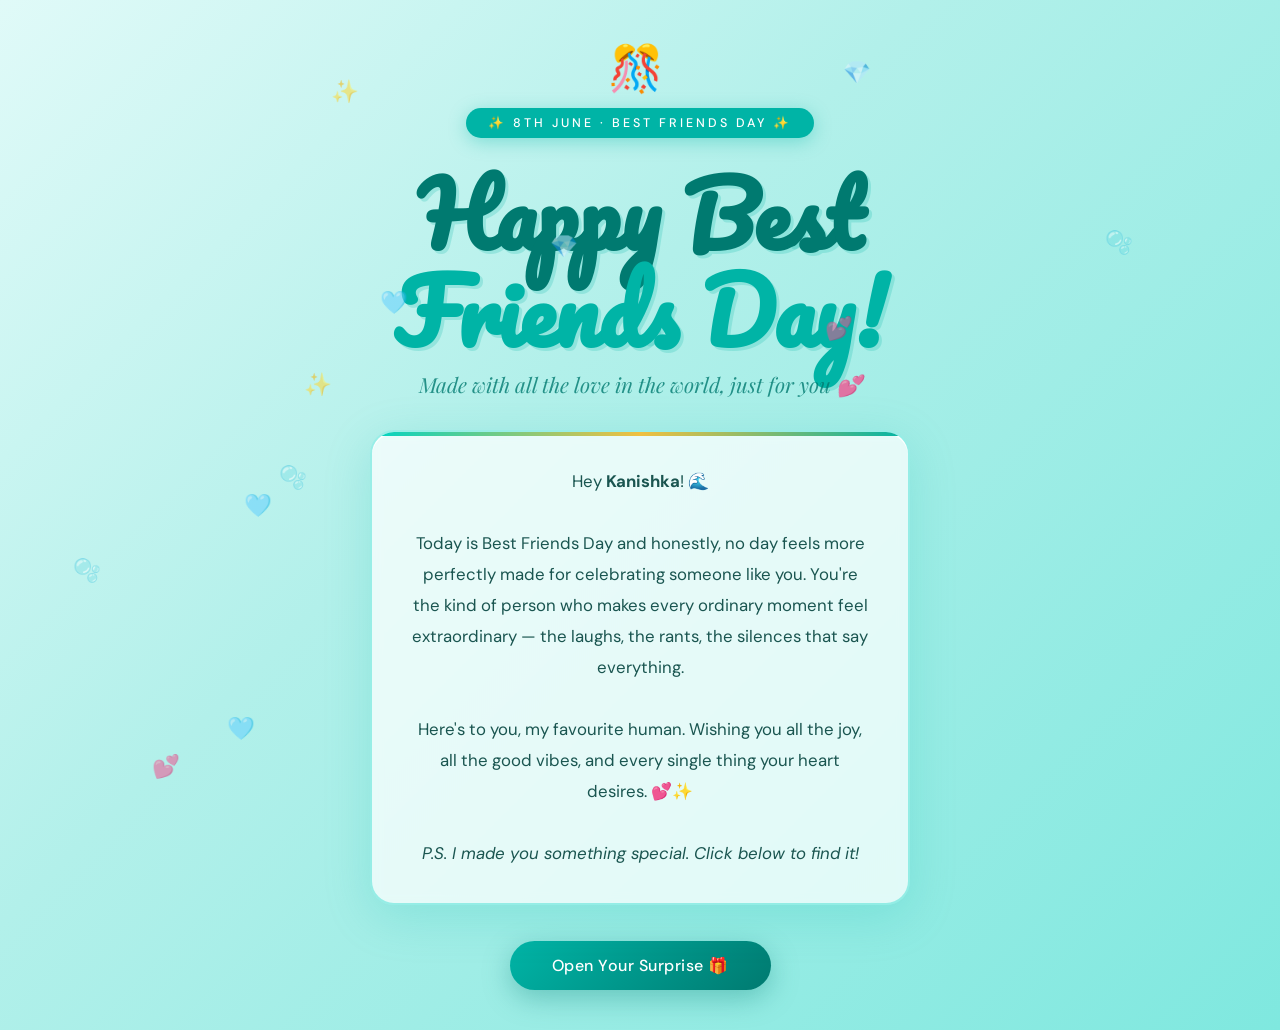
<file: public/old-website.html>
<!DOCTYPE html>
<html lang="en">
<head>
  <meta charset="UTF-8" />
  <meta name="viewport" content="width=device-width, initial-scale=1.0"/>
  <title>For Kanishka 💕</title>
  <link href="https://fonts.googleapis.com/css2?family=Playfair+Display:ital,wght@0,400;0,700;1,400&family=DM+Sans:wght@300;400;500&family=Pacifico&display=swap" rel="stylesheet"/>
  <style>
    :root {
      --teal: #00b4a6;
      --teal-light: #00d4c3;
      --teal-dark: #007a70;
      --teal-pale: #e0faf8;
      --teal-mid: #a8eeea;
      --gold: #f0c040;
      --white: #f8ffff;
      --text: #0d3b38;
    }

    * { margin: 0; padding: 0; box-sizing: border-box; }

    body {
      font-family: 'DM Sans', sans-serif;
      background: var(--teal-pale);
      color: var(--text);
      min-height: 100vh;
      overflow-x: hidden;
    }

    /* ===== BUBBLES BG ===== */
    .bubbles {
      position: fixed; inset: 0; pointer-events: none; z-index: 0; overflow: hidden;
    }
    .bubble {
      position: absolute; border-radius: 50%;
      background: radial-gradient(circle at 35% 35%, rgba(0,212,195,0.35), rgba(0,180,166,0.08));
      border: 1.5px solid rgba(0,212,195,0.25);
      animation: floatBubble linear infinite;
    }
    @keyframes floatBubble {
      0%   { transform: translateY(110vh) scale(0.8); opacity: 0; }
      10%  { opacity: 1; }
      90%  { opacity: 0.6; }
      100% { transform: translateY(-10vh) scale(1.1); opacity: 0; }
    }

    /* ===== PAGES ===== */
    .page { display: none; min-height: 100vh; position: relative; z-index: 1; }
    .page.active { display: flex; flex-direction: column; align-items: center; justify-content: center; }

    /* ===== PAGE 1 – HOME ===== */
    #page1 {
      background: linear-gradient(135deg, #e0faf8 0%, #b2f0ea 40%, #7fe8df 100%);
      text-align: center;
      padding: 40px 20px;
    }

    .confetti-ring {
      font-size: 2.8rem;
      letter-spacing: 8px;
      animation: spinRing 6s linear infinite;
      display: block;
      margin-bottom: 10px;
    }
    @keyframes spinRing { from{transform:rotate(0deg)} to{transform:rotate(360deg)} }

    .badge {
      background: var(--teal);
      color: #fff;
      font-size: 0.78rem;
      font-weight: 500;
      letter-spacing: 3px;
      text-transform: uppercase;
      padding: 7px 22px;
      border-radius: 50px;
      display: inline-block;
      margin-bottom: 28px;
      box-shadow: 0 4px 18px rgba(0,180,166,0.35);
    }

    h1.main-title {
      font-family: 'Pacifico', cursive;
      font-size: clamp(2.8rem, 8vw, 5.5rem);
      color: var(--teal-dark);
      line-height: 1.1;
      text-shadow: 3px 3px 0 rgba(0,180,166,0.2);
      margin-bottom: 10px;
    }
    h1.main-title span {
      color: var(--teal);
      display: block;
    }

    .subtitle {
      font-family: 'Playfair Display', serif;
      font-style: italic;
      font-size: clamp(1rem, 3vw, 1.3rem);
      color: var(--teal-dark);
      opacity: 0.8;
      margin-bottom: 32px;
    }

    .wish-card {
      background: rgba(255,255,255,0.72);
      border: 2px solid rgba(0,212,195,0.35);
      border-radius: 24px;
      padding: 34px 38px;
      max-width: 540px;
      box-shadow: 0 12px 48px rgba(0,180,166,0.18), 0 2px 0 rgba(255,255,255,0.9) inset;
      backdrop-filter: blur(6px);
      margin-bottom: 36px;
      position: relative;
      overflow: hidden;
    }
    .wish-card::before {
      content: '';
      position: absolute; top: 0; left: 0; right: 0; height: 4px;
      background: linear-gradient(90deg, var(--teal-light), var(--gold), var(--teal));
    }
    .wish-card p {
      font-size: 1.05rem;
      line-height: 1.85;
      color: #1a5550;
    }

    .btn-primary {
      background: linear-gradient(135deg, var(--teal), var(--teal-dark));
      color: #fff;
      font-family: 'DM Sans', sans-serif;
      font-size: 1rem;
      font-weight: 500;
      padding: 14px 42px;
      border: none;
      border-radius: 50px;
      cursor: pointer;
      box-shadow: 0 8px 28px rgba(0,122,112,0.35);
      transition: transform 0.2s, box-shadow 0.2s;
      letter-spacing: 0.5px;
    }
    .btn-primary:hover {
      transform: translateY(-3px) scale(1.04);
      box-shadow: 0 14px 36px rgba(0,122,112,0.45);
    }

    .floating-hearts {
      position: absolute; inset: 0; pointer-events: none; overflow: hidden;
    }
    .heart {
      position: absolute;
      font-size: 1.4rem;
      animation: floatHeart ease-in-out infinite;
      opacity: 0.55;
    }
    @keyframes floatHeart {
      0%,100% { transform: translateY(0) rotate(-10deg); }
      50%      { transform: translateY(-18px) rotate(10deg); }
    }

    /* ===== PAGE 2 – QUESTION ===== */
    #page2 {
      background: linear-gradient(160deg, #b2f0ea 0%, #e0faf8 60%, #c8f5f1 100%);
      padding: 40px 20px;
      text-align: center;
    }

    .question-section { max-width: 480px; width: 100%; }

    .q-emoji { font-size: 4rem; margin-bottom: 16px; animation: bounce 1.5s ease infinite; }
    @keyframes bounce { 0%,100%{transform:translateY(0)} 50%{transform:translateY(-12px)} }

    h2.q-title {
      font-family: 'Playfair Display', serif;
      font-size: clamp(1.6rem, 5vw, 2.4rem);
      color: var(--teal-dark);
      margin-bottom: 10px;
    }
    .q-sub {
      color: var(--teal-dark); opacity: 0.65; font-size: 0.95rem; margin-bottom: 40px;
    }

    .answer-btns { display: flex; gap: 18px; justify-content: center; margin-bottom: 40px; flex-wrap: wrap; }

    .btn-yes {
      background: linear-gradient(135deg, #ff7a7a, #ff4a4a);
      color: #fff; font-size: 1.1rem; font-weight: 600;
      padding: 14px 44px; border: none; border-radius: 50px; cursor: pointer;
      box-shadow: 0 6px 22px rgba(255,74,74,0.35);
      transition: all 0.3s;
    }
    .btn-yes:hover { transform: scale(1.06) rotate(-2deg); }

    .btn-no {
      background: linear-gradient(135deg, var(--teal-light), var(--teal));
      color: #fff; font-size: 1.1rem; font-weight: 600;
      padding: 14px 44px; border: none; border-radius: 50px; cursor: pointer;
      box-shadow: 0 6px 22px rgba(0,180,166,0.35);
      transition: all 0.3s;
    }
    .btn-no:hover { transform: scale(1.06) rotate(2deg); }

    /* ===== GIFTS SECTION ===== */
    .gifts-section {
      display: none;
      flex-direction: column;
      align-items: center;
      text-align: center;
      animation: fadeIn 0.7s ease;
    }
    .gifts-section.show { display: flex; }
    @keyframes fadeIn { from{opacity:0;transform:translateY(20px)} to{opacity:1;transform:translateY(0)} }

    h3.gift-title {
      font-family: 'Playfair Display', serif;
      font-size: clamp(1.4rem, 4vw, 2rem);
      color: var(--teal-dark);
      margin-bottom: 8px;
    }
    .gift-sub { color: #2a7a74; font-size: 0.9rem; margin-bottom: 30px; }

    .gifts-grid {
      display: grid;
      grid-template-columns: repeat(2, 1fr);
      gap: 16px;
      max-width: 480px;
      width: 100%;
    }

    .gift-box {
      background: rgba(255,255,255,0.75);
      border: 2px solid rgba(0,212,195,0.3);
      border-radius: 20px;
      padding: 28px 18px;
      cursor: pointer;
      transition: all 0.3s cubic-bezier(.34,1.56,.64,1);
      position: relative;
      overflow: hidden;
      backdrop-filter: blur(4px);
      box-shadow: 0 6px 22px rgba(0,180,166,0.12);
    }
    .gift-box::after {
      content: '';
      position: absolute; inset: 0;
      background: linear-gradient(135deg, rgba(0,212,195,0.12), transparent);
      opacity: 0;
      transition: opacity 0.3s;
    }
    .gift-box:hover { transform: translateY(-6px) scale(1.04); box-shadow: 0 16px 40px rgba(0,180,166,0.25); }
    .gift-box:hover::after { opacity: 1; }

    .gift-icon { font-size: 2.6rem; margin-bottom: 10px; display: block; }
    .gift-label { font-weight: 500; font-size: 0.9rem; color: var(--teal-dark); }
    .gift-num {
      position: absolute; top: 10px; right: 12px;
      font-family: 'Playfair Display', serif; font-style: italic;
      font-size: 0.85rem; color: var(--teal); opacity: 0.65;
    }

    /* ===== MODAL ===== */
    .modal-overlay {
      display: none;
      position: fixed; inset: 0; z-index: 100;
      background: rgba(0,80,75,0.45);
      backdrop-filter: blur(8px);
      align-items: center; justify-content: center; padding: 20px;
    }
    .modal-overlay.open { display: flex; }

    .modal-box {
      background: linear-gradient(145deg, #f0fffe, #e0faf8);
      border: 2px solid rgba(0,212,195,0.4);
      border-radius: 28px;
      padding: 44px 36px;
      max-width: 420px;
      width: 100%;
      text-align: center;
      box-shadow: 0 30px 80px rgba(0,90,82,0.3), 0 0 0 1px rgba(255,255,255,0.5) inset;
      animation: popIn 0.45s cubic-bezier(.34,1.56,.64,1);
      position: relative;
    }
    @keyframes popIn {
      from { transform: scale(0.7) translateY(30px); opacity: 0; }
      to   { transform: scale(1) translateY(0); opacity: 1; }
    }

    .modal-close {
      position: absolute; top: 14px; right: 18px;
      background: none; border: none; font-size: 1.4rem;
      cursor: pointer; color: var(--teal-dark); opacity: 0.5;
      transition: opacity 0.2s, transform 0.2s;
    }
    .modal-close:hover { opacity: 1; transform: rotate(90deg); }

    .modal-emoji { font-size: 4.5rem; margin-bottom: 14px; display: block; }
    .modal-title {
      font-family: 'Playfair Display', serif;
      font-size: 1.7rem; color: var(--teal-dark);
      margin-bottom: 14px;
    }
    .modal-body { font-size: 1rem; line-height: 1.75; color: #1a5550; }

    /* ===== METALLIC CARD ===== */
    .metallic-card {
      background: linear-gradient(135deg, #b8f0ec 0%, #e8e8e8 25%, #c8f0ee 50%, #d4d4d4 75%, #a0e8e4 100%);
      border: 2.5px solid rgba(0,212,195,0.6);
      border-radius: 16px;
      padding: 24px 26px;
      margin-top: 16px;
      position: relative;
      overflow: hidden;
      box-shadow: 0 8px 32px rgba(0,180,166,0.25),
                  0 2px 0 rgba(255,255,255,0.9) inset,
                  0 -2px 0 rgba(0,0,0,0.08) inset;
    }
    .metallic-card::before {
      content: '';
      position: absolute; inset: 0;
      background: linear-gradient(105deg, rgba(255,255,255,0.6) 0%, transparent 40%, rgba(255,255,255,0.15) 100%);
    }
    .metallic-card::after {
      content: '✦ VALID FOR 1 DAY ✦';
      position: absolute; bottom: 10px; right: 14px;
      font-size: 0.62rem; letter-spacing: 2px;
      color: var(--teal-dark); opacity: 0.45; font-weight: 600;
    }
    .card-chip {
      width: 38px; height: 28px;
      background: linear-gradient(135deg, #e8c850, #f0d060, #c8a830);
      border-radius: 6px;
      margin-bottom: 18px;
      box-shadow: 0 2px 6px rgba(0,0,0,0.15);
      position: relative; z-index: 1;
    }
    .card-heading {
      font-family: 'Playfair Display', serif;
      font-size: 1.15rem; font-weight: 700;
      color: var(--teal-dark); margin-bottom: 4px;
      position: relative; z-index: 1;
    }
    .card-sub {
      font-size: 0.8rem; color: #2a7a74; opacity: 0.8;
      position: relative; z-index: 1; letter-spacing: 1px;
    }
    .card-name {
      font-family: 'Pacifico', cursive;
      font-size: 1.4rem; color: var(--teal);
      margin-top: 14px;
      text-shadow: 1px 1px 0 rgba(255,255,255,0.7);
      position: relative; z-index: 1;
    }

    /* ===== LETTER ===== */
    .letter-wrap {
      background: rgba(255,255,255,0.65);
      border: 1px dashed rgba(0,212,195,0.5);
      border-radius: 16px;
      padding: 24px;
      margin-top: 16px;
      font-family: 'Playfair Display', serif;
      font-style: italic;
      font-size: 1.05rem;
      line-height: 1.9;
      color: var(--teal-dark);
      text-align: left;
    }
    .letter-seal {
      font-size: 2rem; display: block; text-align: center; margin-top: 12px;
    }

    /* ===== PAGE NAV ===== */
    .back-btn {
      position: fixed; top: 20px; left: 20px; z-index: 50;
      background: rgba(255,255,255,0.6);
      border: 1.5px solid rgba(0,212,195,0.3);
      border-radius: 50px;
      padding: 8px 18px;
      font-size: 0.85rem; color: var(--teal-dark);
      cursor: pointer;
      backdrop-filter: blur(6px);
      transition: all 0.2s;
      display: none;
    }
    .back-btn:hover { background: rgba(255,255,255,0.9); }

    /* ===== PAGE 3 – MEMORIES ===== */
    #page3 {
      background: linear-gradient(160deg, #e0faf8 0%, #c8f5f0 50%, #b2f0ea 100%);
      padding: 60px 20px 80px;
      align-items: flex-start;
      justify-content: flex-start;
    }

    .memories-page {
      max-width: 620px;
      width: 100%;
      margin: 0 auto;
    }

    .mem-header {
      text-align: center;
      margin-bottom: 50px;
    }
    .mem-tag {
      background: var(--teal);
      color: #fff;
      font-size: 0.78rem;
      font-weight: 500;
      letter-spacing: 2px;
      text-transform: uppercase;
      padding: 6px 18px;
      border-radius: 50px;
      display: inline-block;
      margin-bottom: 18px;
      box-shadow: 0 4px 14px rgba(0,180,166,0.3);
    }
    .mem-title {
      font-family: 'Pacifico', cursive;
      font-size: clamp(2rem, 6vw, 3.2rem);
      color: var(--teal-dark);
      margin-bottom: 10px;
      text-shadow: 2px 2px 0 rgba(0,180,166,0.18);
    }
    .mem-subtitle {
      font-family: 'Playfair Display', serif;
      font-style: italic;
      color: var(--teal-dark);
      opacity: 0.7;
      font-size: 1rem;
    }

    /* Timeline */
    .timeline {
      position: relative;
      padding-left: 24px;
    }
    .timeline::before {
      content: '';
      position: absolute;
      left: 34px;
      top: 0; bottom: 0;
      width: 2px;
      background: linear-gradient(to bottom, var(--teal-light), var(--teal-mid), transparent);
      border-radius: 2px;
    }

    .tl-item {
      display: flex;
      gap: 20px;
      margin-bottom: 34px;
      align-items: flex-start;
      animation: fadeIn 0.6s ease both;
    }
    .tl-item:nth-child(1){animation-delay:0.05s}
    .tl-item:nth-child(2){animation-delay:0.1s}
    .tl-item:nth-child(3){animation-delay:0.15s}
    .tl-item:nth-child(4){animation-delay:0.2s}
    .tl-item:nth-child(5){animation-delay:0.25s}
    .tl-item:nth-child(6){animation-delay:0.3s}
    .tl-item:nth-child(7){animation-delay:0.35s}

    .tl-dot {
      flex-shrink: 0;
      width: 48px; height: 48px;
      background: rgba(255,255,255,0.85);
      border: 2.5px solid rgba(0,212,195,0.45);
      border-radius: 50%;
      display: flex; align-items: center; justify-content: center;
      font-size: 1.4rem;
      box-shadow: 0 4px 16px rgba(0,180,166,0.18);
      position: relative;
      z-index: 1;
    }

    .tl-card {
      background: rgba(255,255,255,0.72);
      border: 1.5px solid rgba(0,212,195,0.28);
      border-radius: 20px;
      padding: 22px 24px;
      flex: 1;
      backdrop-filter: blur(5px);
      box-shadow: 0 6px 24px rgba(0,180,166,0.1);
      position: relative;
      overflow: hidden;
    }
    .tl-card::before {
      content: '';
      position: absolute; top: 0; left: 0; right: 0; height: 3px;
      background: linear-gradient(90deg, var(--teal-light), var(--teal));
      border-radius: 20px 20px 0 0;
    }
    .tl-card--gold::before {
      background: linear-gradient(90deg, var(--gold), #e8a020, var(--gold));
    }
    .tl-card--miss {
      background: rgba(255,255,255,0.8);
      border-color: rgba(0,180,166,0.4);
    }
    .tl-card--miss::before {
      background: linear-gradient(90deg, #a0d8ef, var(--teal-light), #a0d8ef);
    }

    .tl-label {
      font-size: 0.72rem;
      letter-spacing: 2px;
      text-transform: uppercase;
      color: var(--teal);
      font-weight: 600;
      display: block;
      margin-bottom: 6px;
    }
    .tl-heading {
      font-family: 'Playfair Display', serif;
      font-size: 1.15rem;
      color: var(--teal-dark);
      margin-bottom: 10px;
    }
    .tl-text {
      font-size: 0.95rem;
      line-height: 1.8;
      color: #1a5550;
    }

    .mem-footer {
      text-align: center;
      margin-top: 40px;
      padding: 28px 24px;
      background: rgba(255,255,255,0.6);
      border: 1.5px dashed rgba(0,212,195,0.45);
      border-radius: 20px;
      font-family: 'Playfair Display', serif;
      font-style: italic;
      font-size: 1.05rem;
      color: var(--teal-dark);
    }

    /* ===== COUNTDOWN ===== */
    .countdown-wrap {
      margin-top: 24px;
      background: linear-gradient(135deg, rgba(0,180,166,0.1), rgba(0,212,195,0.08));
      border: 1.5px solid rgba(0,212,195,0.35);
      border-radius: 18px;
      padding: 22px 18px 18px;
      text-align: center;
    }
    .cd-label {
      font-size: 0.82rem;
      font-weight: 500;
      color: var(--teal-dark);
      letter-spacing: 0.3px;
      margin-bottom: 16px;
      line-height: 1.5;
    }
    .cd-blocks {
      display: flex;
      justify-content: center;
      align-items: center;
      gap: 4px;
      flex-wrap: wrap;
    }
    .cd-unit {
      display: flex;
      flex-direction: column;
      align-items: center;
      background: rgba(255,255,255,0.8);
      border: 1.5px solid rgba(0,212,195,0.3);
      border-radius: 12px;
      padding: 10px 14px 8px;
      min-width: 58px;
      box-shadow: 0 4px 14px rgba(0,180,166,0.12);
    }
    .cd-num {
      font-family: 'Playfair Display', serif;
      font-size: 1.6rem;
      font-weight: 700;
      color: var(--teal-dark);
      line-height: 1;
    }
    .cd-ulab {
      font-size: 0.65rem;
      letter-spacing: 1.5px;
      text-transform: uppercase;
      color: var(--teal);
      margin-top: 4px;
    }
    .cd-sep {
      font-size: 1.4rem;
      color: var(--teal);
      font-weight: 700;
      margin-bottom: 14px;
    }
    .cd-caption {
      margin-top: 14px;
      font-family: 'Playfair Display', serif;
      font-style: italic;
      font-size: 0.88rem;
      color: var(--teal-dark);
      opacity: 0.75;
    }

    /* ===== YES POOF ===== */
    @keyframes poof {
      0%  { transform: scale(1); opacity: 1; }
      50% { transform: scale(1.3) rotate(8deg); opacity: 0.5; }
      100%{ transform: scale(0); opacity: 0; }
    }
    .btn-yes.poofing { animation: poof 0.5s ease forwards; }

    /* ===== SPARKLE ===== */
    .sparkles-wrap { position: relative; display: inline-block; }

    @keyframes sparkle {
      0%,100%{opacity:0;transform:scale(0)} 50%{opacity:1;transform:scale(1)}
    }
    .sp {
      position: absolute; font-size: 1rem;
      animation: sparkle 1.8s ease-in-out infinite;
    }

    /* ===== PAGE 4 – SORRY ===== */
    #page4 {
      background: linear-gradient(160deg, #fff0f5 0%, #ffe4ef 50%, #ffd6e8 100%);
      padding: 60px 20px 80px;
      align-items: flex-start;
      justify-content: flex-start;
    }

    .sorry-page {
      max-width: 580px;
      width: 100%;
      margin: 0 auto;
    }

    .sorry-header {
      text-align: center;
      margin-bottom: 44px;
    }

    .sorry-tag {
      background: linear-gradient(135deg, #e8607a, #c94468);
      color: #fff;
      font-size: 0.78rem;
      font-weight: 500;
      letter-spacing: 2px;
      text-transform: uppercase;
      padding: 6px 18px;
      border-radius: 50px;
      display: inline-block;
      margin-bottom: 18px;
      box-shadow: 0 4px 14px rgba(200,60,100,0.3);
    }

    .sorry-title {
      font-family: 'Pacifico', cursive;
      font-size: clamp(2rem, 6vw, 3rem);
      color: #8b1a3a;
      margin-bottom: 10px;
      text-shadow: 2px 2px 0 rgba(200,60,100,0.15);
    }

    .sorry-subtitle {
      font-family: 'Playfair Display', serif;
      font-style: italic;
      color: #a0304e;
      opacity: 0.8;
      font-size: 1rem;
    }

    .sorry-intro {
      background: rgba(255,255,255,0.7);
      border: 2px solid rgba(220,80,110,0.25);
      border-radius: 20px;
      padding: 28px 30px;
      margin-bottom: 32px;
      text-align: center;
      font-family: 'Playfair Display', serif;
      font-style: italic;
      font-size: 1.05rem;
      line-height: 1.85;
      color: #7a1a35;
      box-shadow: 0 8px 32px rgba(200,60,100,0.1);
    }

    .sorry-list {
      display: flex;
      flex-direction: column;
      gap: 16px;
    }

    .sorry-item {
      display: flex;
      align-items: flex-start;
      gap: 16px;
      background: rgba(255,255,255,0.72);
      border: 1.5px solid rgba(220,80,110,0.2);
      border-radius: 18px;
      padding: 20px 22px;
      box-shadow: 0 4px 18px rgba(200,60,100,0.09);
      backdrop-filter: blur(4px);
      animation: fadeIn 0.6s ease both;
      transition: transform 0.25s, box-shadow 0.25s;
    }
    .sorry-item:hover {
      transform: translateY(-3px);
      box-shadow: 0 10px 30px rgba(200,60,100,0.18);
    }

    .sorry-item:nth-child(1)  { animation-delay: 0.05s; }
    .sorry-item:nth-child(2)  { animation-delay: 0.10s; }
    .sorry-item:nth-child(3)  { animation-delay: 0.15s; }
    .sorry-item:nth-child(4)  { animation-delay: 0.20s; }
    .sorry-item:nth-child(5)  { animation-delay: 0.25s; }
    .sorry-item:nth-child(6)  { animation-delay: 0.30s; }
    .sorry-item:nth-child(7)  { animation-delay: 0.35s; }
    .sorry-item:nth-child(8)  { animation-delay: 0.40s; }
    .sorry-item:nth-child(9)  { animation-delay: 0.45s; }
    .sorry-item:nth-child(10) { animation-delay: 0.50s; }

    .sorry-num {
      min-width: 36px;
      height: 36px;
      background: linear-gradient(135deg, #e8607a, #c94468);
      color: #fff;
      border-radius: 50%;
      display: flex;
      align-items: center;
      justify-content: center;
      font-family: 'Playfair Display', serif;
      font-size: 0.9rem;
      font-weight: 700;
      flex-shrink: 0;
      margin-top: 2px;
      box-shadow: 0 3px 10px rgba(200,60,100,0.3);
    }

    .sorry-text {
      font-size: 1rem;
      line-height: 1.7;
      color: #6b1530;
      font-family: 'DM Sans', sans-serif;
    }

    .sorry-emoji {
      font-size: 1.2rem;
      margin-left: 6px;
    }

    .sorry-footer {
      text-align: center;
      margin-top: 40px;
      padding: 30px 26px;
      background: rgba(255,255,255,0.65);
      border: 1.5px dashed rgba(220,80,110,0.4);
      border-radius: 20px;
      font-family: 'Playfair Display', serif;
      font-style: italic;
      font-size: 1.05rem;
      color: #8b1a3a;
      line-height: 1.8;
    }

    .sorry-heart-float {
      font-size: 2rem;
      display: block;
      margin-bottom: 10px;
      animation: bounce 2s ease infinite;
    }

    /* ===== PAGE 5 – THINGS I NEVER SAY ===== */
    #page5 {
      background: linear-gradient(160deg, #f0f4ff 0%, #e4eaff 50%, #d6e0ff 100%);
      padding: 60px 20px 80px;
      align-items: flex-start;
      justify-content: flex-start;
    }

    .never-page {
      max-width: 600px;
      width: 100%;
      margin: 0 auto;
    }

    .never-header {
      text-align: center;
      margin-bottom: 44px;
    }

    .never-tag {
      background: linear-gradient(135deg, #6b7fd4, #4a5bbf);
      color: #fff;
      font-size: 0.78rem;
      font-weight: 500;
      letter-spacing: 2px;
      text-transform: uppercase;
      padding: 6px 18px;
      border-radius: 50px;
      display: inline-block;
      margin-bottom: 18px;
      box-shadow: 0 4px 14px rgba(90,100,200,0.3);
    }

    .never-title {
      font-family: 'Pacifico', cursive;
      font-size: clamp(1.8rem, 5.5vw, 2.8rem);
      color: #2a3580;
      margin-bottom: 10px;
      text-shadow: 2px 2px 0 rgba(90,110,220,0.15);
    }

    .never-subtitle {
      font-family: 'Playfair Display', serif;
      font-style: italic;
      color: #3a4a90;
      opacity: 0.8;
      font-size: 1rem;
    }

    .never-intro {
      background: rgba(255,255,255,0.72);
      border: 2px solid rgba(100,120,220,0.22);
      border-radius: 20px;
      padding: 26px 28px;
      margin-bottom: 32px;
      text-align: center;
      font-family: 'Playfair Display', serif;
      font-style: italic;
      font-size: 1.02rem;
      line-height: 1.85;
      color: #2a3580;
      box-shadow: 0 8px 32px rgba(90,110,220,0.1);
    }

    .never-cards {
      display: flex;
      flex-direction: column;
      gap: 18px;
    }

    .never-card {
      background: rgba(255,255,255,0.78);
      border: 1.5px solid rgba(100,120,220,0.2);
      border-radius: 20px;
      padding: 22px 24px;
      box-shadow: 0 4px 18px rgba(90,110,220,0.09);
      backdrop-filter: blur(4px);
      animation: fadeIn 0.6s ease both;
      transition: transform 0.25s, box-shadow 0.25s;
      display: flex;
      gap: 16px;
      align-items: flex-start;
      position: relative;
      overflow: hidden;
    }
    .never-card::before {
      content: '';
      position: absolute; left: 0; top: 0; bottom: 0; width: 4px;
      border-radius: 20px 0 0 20px;
    }
    .never-card:nth-child(1)::before  { background: linear-gradient(to bottom, #a0aaff, #6b7fd4); }
    .never-card:nth-child(2)::before  { background: linear-gradient(to bottom, #ffaad4, #e8607a); }
    .never-card:nth-child(3)::before  { background: linear-gradient(to bottom, #aaffdd, #00b4a6); }
    .never-card:nth-child(4)::before  { background: linear-gradient(to bottom, #ffe0a0, #f0c040); }
    .never-card:nth-child(5)::before  { background: linear-gradient(to bottom, #c0aaff, #8b6fd4); }
    .never-card:nth-child(6)::before  { background: linear-gradient(to bottom, #ffd4a0, #e09040); }
    .never-card:nth-child(7)::before  { background: linear-gradient(to bottom, #a0ffcc, #30c880); }
    .never-card:nth-child(8)::before  { background: linear-gradient(to bottom, #ffaabb, #e05570); }
    .never-card:nth-child(9)::before  { background: linear-gradient(to bottom, #aaddff, #40a0e0); }
    .never-card:nth-child(10)::before { background: linear-gradient(to bottom, #ffd0ff, #d060d0); }
    .never-card:nth-child(11)::before { background: linear-gradient(to bottom, #c8ffaa, #70d040); }
    .never-card:nth-child(12)::before { background: linear-gradient(to bottom, #ffc8a0, #e07840); }
    .never-card:nth-child(13)::before { background: linear-gradient(to bottom, #aac8ff, #5080e0); }

    .never-card:hover {
      transform: translateY(-4px);
      box-shadow: 0 12px 32px rgba(90,110,220,0.18);
    }

    .never-card:nth-child(1){animation-delay:0.05s}
    .never-card:nth-child(2){animation-delay:0.10s}
    .never-card:nth-child(3){animation-delay:0.15s}
    .never-card:nth-child(4){animation-delay:0.20s}
    .never-card:nth-child(5){animation-delay:0.25s}
    .never-card:nth-child(6){animation-delay:0.30s}
    .never-card:nth-child(7){animation-delay:0.35s}
    .never-card:nth-child(8){animation-delay:0.40s}
    .never-card:nth-child(9){animation-delay:0.45s}
    .never-card:nth-child(10){animation-delay:0.50s}
    .never-card:nth-child(11){animation-delay:0.55s}
    .never-card:nth-child(12){animation-delay:0.60s}
    .never-card:nth-child(13){animation-delay:0.65s}

    .never-icon {
      font-size: 1.8rem;
      line-height: 1;
      flex-shrink: 0;
      margin-top: 2px;
    }

    .never-text {
      font-size: 0.97rem;
      line-height: 1.75;
      color: #2a3070;
      font-family: 'DM Sans', sans-serif;
    }

    .never-footer {
      text-align: center;
      margin-top: 40px;
      padding: 30px 26px;
      background: rgba(255,255,255,0.65);
      border: 1.5px dashed rgba(100,120,220,0.38);
      border-radius: 20px;
      font-family: 'Playfair Display', serif;
      font-style: italic;
      font-size: 1.05rem;
      color: #2a3580;
      line-height: 1.8;
    }

    .never-float {
      font-size: 2rem;
      display: block;
      margin-bottom: 10px;
      animation: bounce 2s ease infinite;
    }

    /* ===== PAGE 6 – CAKE ===== */
    #page6 {
      background: radial-gradient(ellipse at 50% 60%, #1a0a2e 0%, #0d0018 100%);
      padding: 40px 20px 80px;
      align-items: center;
      justify-content: center;
      position: relative;
      overflow: hidden;
    }

    /* stars */
    .stars-bg {
      position: absolute; inset: 0; pointer-events: none; z-index: 0;
    }
    .star-dot {
      position: absolute;
      width: 3px; height: 3px;
      border-radius: 50%;
      background: #fff;
      animation: starTwinkle 2.5s ease-in-out infinite;
    }
    @keyframes starTwinkle {
      0%,100%{opacity:0.2;transform:scale(1)}
      50%{opacity:1;transform:scale(1.4)}
    }

    .cake-wrap {
      position: relative; z-index: 2;
      display: flex;
      flex-direction: column;
      align-items: center;
      gap: 0;
    }

    /* ── CANDLES ── */
    .candles-row {
      display: flex;
      gap: 18px;
      align-items: flex-end;
      margin-bottom: -2px;
      position: relative;
      z-index: 4;
    }

    .candle {
      display: flex;
      flex-direction: column;
      align-items: center;
      position: relative;
    }

    .flame {
      width: 14px; height: 22px;
      border-radius: 50% 50% 30% 30%;
      background: radial-gradient(ellipse at 50% 80%, #fff5aa, #ffcc00 40%, #ff8800 75%, transparent);
      box-shadow: 0 0 10px 4px rgba(255,180,0,0.7), 0 0 22px 8px rgba(255,100,0,0.35);
      transform-origin: bottom center;
      animation: flameFlicker 0.6s ease-in-out infinite alternate;
      transition: all 0.5s ease;
    }
    .flame.out {
      width: 0; height: 0;
      box-shadow: none;
      opacity: 0;
    }

    @keyframes flameFlicker {
      0%  { transform: scaleX(1)   scaleY(1)   rotate(-2deg); }
      100%{ transform: scaleX(0.85) scaleY(1.1) rotate(2deg);  }
    }

    .candle-body {
      width: 14px; height: 38px;
      border-radius: 4px;
      background: repeating-linear-gradient(
        to bottom,
        #ff8fd4 0px, #ff8fd4 6px,
        #fff 6px, #fff 8px
      );
      box-shadow: inset -3px 0 6px rgba(0,0,0,0.15);
    }

    /* ── CAKE ── */
    .cake-svg-wrap {
      cursor: pointer;
      user-select: none;
      -webkit-tap-highlight-color: transparent;
      filter: drop-shadow(0 20px 50px rgba(255,120,180,0.4));
      transition: transform 0.15s;
    }
    .cake-svg-wrap:active { transform: scale(0.97); }

    .tap-hint {
      margin-top: 18px;
      color: rgba(255,255,255,0.55);
      font-size: 0.88rem;
      letter-spacing: 1px;
      font-family: 'DM Sans', sans-serif;
      animation: hintPulse 2s ease-in-out infinite;
      transition: opacity 0.5s;
    }
    @keyframes hintPulse {
      0%,100%{opacity:0.45} 50%{opacity:1}
    }

    /* ── WISH OVERLAY ── */
    .wish-overlay {
      position: fixed; inset: 0; z-index: 100;
      display: flex; flex-direction: column;
      align-items: center; justify-content: center;
      background: radial-gradient(ellipse at center, rgba(20,0,40,0.97) 0%, rgba(5,0,15,0.99) 100%);
      opacity: 0; pointer-events: none;
      transition: opacity 0.8s ease;
    }
    .wish-overlay.show { opacity: 1; pointer-events: all; }

    .wish-text {
      font-family: 'Pacifico', cursive;
      font-size: clamp(2.2rem, 8vw, 4rem);
      color: #fff;
      text-shadow: 0 0 40px rgba(255,180,80,0.9), 0 0 80px rgba(255,100,20,0.5);
      opacity: 0;
      transform: scale(0.6);
      transition: all 0.9s cubic-bezier(0.34,1.56,0.64,1);
    }
    .wish-overlay.show .wish-text { opacity: 1; transform: scale(1); }

    .bfd-card {
      margin-top: 40px;
      background: rgba(255,255,255,0.07);
      border: 1.5px solid rgba(255,180,220,0.3);
      border-radius: 28px;
      padding: 34px 36px;
      max-width: 480px;
      width: 90vw;
      text-align: center;
      backdrop-filter: blur(10px);
      box-shadow: 0 0 60px rgba(255,100,180,0.2);
      opacity: 0;
      transform: translateY(30px);
      transition: all 1s ease 0.7s;
    }
    .wish-overlay.show .bfd-card { opacity: 1; transform: translateY(0); }

    .bfd-day-label {
      font-size: 0.75rem;
      letter-spacing: 3px;
      text-transform: uppercase;
      color: rgba(255,200,230,0.7);
      font-family: 'DM Sans', sans-serif;
      margin-bottom: 14px;
    }

    .bfd-title {
      font-family: 'Pacifico', cursive;
      font-size: clamp(1.5rem, 5vw, 2.2rem);
      background: linear-gradient(135deg, #ffccee, #ff80c0, #ffaadd);
      -webkit-background-clip: text;
      -webkit-text-fill-color: transparent;
      background-clip: text;
      margin-bottom: 6px;
      line-height: 1.3;
    }

    .bfd-sub {
      font-family: 'Playfair Display', serif;
      font-style: italic;
      font-size: 1.05rem;
      color: rgba(255,220,240,0.85);
      margin-bottom: 22px;
      line-height: 1.7;
    }

    .bfd-message {
      font-family: 'DM Sans', sans-serif;
      font-size: 0.95rem;
      color: rgba(255,220,240,0.75);
      line-height: 1.8;
      border-top: 1px solid rgba(255,180,220,0.2);
      padding-top: 18px;
    }

    /* confetti */
    .confetti-piece {
      position: fixed;
      width: 10px; height: 10px;
      border-radius: 2px;
      top: -20px;
      animation: confettiFall linear forwards;
      pointer-events: none;
      z-index: 200;
    }
    @keyframes confettiFall {
      0%   { transform: translateY(0) rotate(0deg); opacity: 1; }
      100% { transform: translateY(105vh) rotate(720deg); opacity: 0; }
    }

    /* smoke puff on blow */
    .smoke {
      position: absolute;
      width: 18px; height: 18px;
      border-radius: 50%;
      background: rgba(255,255,255,0.55);
      pointer-events: none;
      animation: smokePuff 1s ease-out forwards;
    }
    @keyframes smokePuff {
      0%   { transform: scale(0.5) translateY(0); opacity: 0.8; }
      100% { transform: scale(3) translateY(-40px); opacity: 0; }
    }
  </style>
</head>
<body>

<!-- Floating bubbles -->
<div class="bubbles" id="bubbles"></div>

<!-- Back button -->
<button class="back-btn" id="backBtn" onclick="goPage(1)">← Back</button>

<!-- ==================== PAGE 1 ==================== -->
<div class="page active" id="page1">
  <div class="floating-hearts" id="hearts"></div>

  <span class="confetti-ring">🎊</span>
  <span class="badge">✨ 8th June · Best Friends Day ✨</span>

  <h1 class="main-title">
    Happy Best<br><span>Friends Day!</span>
  </h1>

  <p class="subtitle">Made with all the love in the world, just for you 💕</p>

  <div class="wish-card">
    <p>
      Hey <strong>Kanishka</strong>! 🌊<br><br>
      Today is Best Friends Day and honestly, no day feels more perfectly made for
      celebrating someone like you. You're the kind of person who makes every ordinary moment
      feel extraordinary — the laughs, the rants, the silences that say everything.<br><br>
      Here's to you, my favourite human. Wishing you all the joy, all the good vibes, and
      every single thing your heart desires. 💕✨<br><br>
      <em>P.S. I made you something special. Click below to find it!</em>
    </p>
  </div>

  <button class="btn-primary" onclick="goPage(2)">Open Your Surprise 🎁</button>
</div>

<!-- ==================== PAGE 2 ==================== -->
<div class="page" id="page2">

  <!-- Question section -->
  <div class="question-section" id="questionSection">
    <div class="q-emoji">🥺</div>
    <h2 class="q-title">Are you still angry with me?</h2>
    <p class="q-sub">Be honest… I can take it 👀</p>

    <div class="answer-btns">
      <button class="btn-yes" id="yesBtn" onclick="clickYes()">Yes 😤</button>
      <button class="btn-no" id="noBtn" onclick="clickNo()">No 🥰</button>
    </div>
  </div>

  <!-- Gifts section (hidden until No is clicked) -->
  <div class="gifts-section" id="giftsSection">
    <div class="q-emoji">🎉</div>
    <h3 class="gift-title">Yay! I knew it! 🎊</h3>
    <p class="gift-sub">Here are 4 gifts — click each one to unwrap!</p>

    <div class="gifts-grid">
      <div class="gift-box" onclick="openGift(1)">
        <span class="gift-num">#1</span>
        <span class="gift-icon">🎀</span>
        <div class="gift-label">Gift One</div>
      </div>
      <div class="gift-box" onclick="openGift(2)">
        <span class="gift-num">#2</span>
        <span class="gift-icon">🎀</span>
        <div class="gift-label">Gift Two</div>
      </div>
      <div class="gift-box" onclick="openGift(3)">
        <span class="gift-num">#3</span>
        <span class="gift-icon">🎀</span>
        <div class="gift-label">Gift Three</div>
      </div>
      <div class="gift-box" onclick="openGift(4)">
        <span class="gift-num">#4</span>
        <span class="gift-icon">🎀</span>
        <div class="gift-label">Gift Four</div>
      </div>
    </div>
    <button class="btn-primary" style="margin-top:28px;" onclick="goPage(3)">📖 The Memories That Made Us</button>
  </div>

</div>

<!-- ==================== PAGE 3 – MEMORIES ==================== -->
<div class="page" id="page3">
  <div class="memories-page">

    <div class="mem-header">
      <span class="mem-tag">💕 Our Story</span>
      <h2 class="mem-title">The Memories That Made Us</h2>
      <p class="mem-subtitle">Every beginning has a story. Here's ours.</p>
    </div>

    <!-- Timeline -->
    <div class="timeline">

      <div class="tl-item">
        <div class="tl-dot">🥋</div>
        <div class="tl-card">
          <span class="tl-label">The Beginning</span>
          <h3 class="tl-heading">A Yes That Changed Everything</h3>
          <p class="tl-text">
            It was just a random day at school when <strong>Yash bhaiya</strong> came to teach. He looked at me at the end of the session and asked if I'd join his academy. I said yes — not knowing, not even slightly suspecting, that a single word would rearrange my whole world. Because on the other side of that yes was <strong>Kanishka</strong>. And nothing has been the same since. 🥋
          </p>
        </div>
      </div>

      <div class="tl-item">
        <div class="tl-dot">📸</div>
        <div class="tl-card">
          <span class="tl-label">The Spark</span>
          <h3 class="tl-heading">When I First Noticed You</h3>
          <p class="tl-text">
            We were at the same academy, breathing the same air, and slowly — almost shyly — we started talking. Not much. Not deeply. But enough. Enough for me to notice that when she was around, the whole room felt different. Warmer. More alive. I didn't know what to call it then. Now I do. ✨
          </p>
        </div>
      </div>

      <div class="tl-item">
        <div class="tl-dot">🎂</div>
        <div class="tl-card tl-card--gold">
          <span class="tl-label">25 January 2026</span>
          <h3 class="tl-heading">She Remembered My Birthday</h3>
          <p class="tl-text">
            Out of everyone, she was the one who came to my Instagram and wished me. Something so small. Something that takes ten seconds. But I read that message and felt something I couldn't explain. It wasn't just a wish — it was the beginning of something I hadn't even dared to hope for. That birthday became the most important one of my life. 🎂💕
          </p>
        </div>
      </div>

      <div class="tl-item">
        <div class="tl-dot">💬</div>
        <div class="tl-card">
          <span class="tl-label">2 February 2026</span>
          <h3 class="tl-heading">She Messaged Me First</h3>
          <p class="tl-text">
            The night before, I had quietly slipped her some question papers — the ones that had already been used in other students' exams. The teacher never changed them. She walked into that <strong>IP exam</strong> ready. And the next day, she messaged <em>me</em> first to say how it went. That message — that tiny, casual message — cracked something open in me. Because from that day, my life stopped being ordinary. She became my adventure. 📝✨
          </p>
        </div>
      </div>

      <div class="tl-item">
        <div class="tl-dot">🤝</div>
        <div class="tl-card">
          <span class="tl-label">Before the Outing</span>
          <h3 class="tl-heading">When We Just… Became Us</h3>
          <p class="tl-text">
            There was no moment, no date, no announcement. Just two people talking every day and slowly realizing they'd become something to each other. Before the outings, before everything — somewhere in between all those conversations and silences and little nothings — we became <em>close</em> in a way I didn't know I needed. The kind of close that feels like coming home. 💕
          </p>
        </div>
      </div>

      <div class="tl-item">
        <div class="tl-dot">🍦</div>
        <div class="tl-card tl-card--gold">
          <span class="tl-label">First Outing</span>
          <h3 class="tl-heading">Butterscotch & Chocolate</h3>
          <p class="tl-text">
            She picked Butterscotch. I picked Chocolate. We sat there with our ice creams and I remember trying to act normal while everything inside me was anything but. It was such a small thing — just two people, two scoops, one afternoon. But I knew, even then, that I would replay this day in my head for a very long time. And I still do. 🍫💛
          </p>
        </div>
      </div>

      <div class="tl-item">
        <div class="tl-dot">✈️</div>
        <div class="tl-card tl-card--miss">
          <span class="tl-label">Right Now</span>
          <h3 class="tl-heading">The Quiet She Left Behind</h3>
          <p class="tl-text">
            She's on a trip and I didn't expect it to feel this loud — the silence she left behind. I open my phone out of habit. I laugh at something and turn to tell her before remembering. She's become so woven into my every day that her absence has its own weight. I didn't know a person could feel like a place. But she does. Come back soon, please. 💕🌊
          </p>
        </div>
      </div>

    </div><!-- /timeline -->

    <div class="mem-footer">
      <p>You are the best thing that happened after I said <em>yes</em> to joining that academy. 💕</p>
    </div>

    <div style="text-align:center;margin-top:28px;">
      <button class="btn-primary" style="background:linear-gradient(135deg,#e8607a,#c94468);box-shadow:0 8px 28px rgba(200,60,100,0.35);" onclick="goPage(4)">💕 There's Something I Need to Say</button>
    </div>

  </div>
</div>

<!-- ==================== PAGE 4 – SORRY ==================== -->
<div class="page" id="page4">
  <div class="sorry-page">

    <div class="sorry-header">
      <span class="sorry-tag">💕 From the Bottom of My Heart</span>
      <h2 class="sorry-title">I'm Sorry</h2>
      <p class="sorry-subtitle">Some words I should have said sooner.</p>
    </div>

    <div class="sorry-intro">
      Kanishka, there are things I've been carrying that I never said out loud.<br>
      So here they are — every single one — because you deserve to hear them. 💕
    </div>

    <div class="sorry-list">

      <div class="sorry-item">
        <div class="sorry-num">1</div>
        <div class="sorry-text">I am sorry for ever hurting you. <span class="sorry-emoji">💔</span></div>
      </div>

      <div class="sorry-item">
        <div class="sorry-num">2</div>
        <div class="sorry-text">I am sorry for ever making you sad. <span class="sorry-emoji">😔</span></div>
      </div>

      <div class="sorry-item">
        <div class="sorry-num">3</div>
        <div class="sorry-text">I am sorry for not being there for you when you needed me. <span class="sorry-emoji">🫂</span></div>
      </div>

      <div class="sorry-item">
        <div class="sorry-num">4</div>
        <div class="sorry-text">I am sorry for being late. <span class="sorry-emoji">⏳</span></div>
      </div>

      <div class="sorry-item">
        <div class="sorry-num">5</div>
        <div class="sorry-text">I am sorry if I ever made fake promises. <span class="sorry-emoji">🙏</span></div>
      </div>

      <div class="sorry-item">
        <div class="sorry-num">6</div>
        <div class="sorry-text">I am sorry for ever lying to you. <span class="sorry-emoji">😞</span></div>
      </div>

      <div class="sorry-item">
        <div class="sorry-num">7</div>
        <div class="sorry-text">I am sorry for not telling you something when I should have. <span class="sorry-emoji">🤐</span></div>
      </div>

      <div class="sorry-item">
        <div class="sorry-num">8</div>
        <div class="sorry-text">I am sorry if I ever broke your trust. <span class="sorry-emoji">🫶</span></div>
      </div>

      <div class="sorry-item">
        <div class="sorry-num">9</div>
        <div class="sorry-text">I am sorry if I ever didn't listen to you. <span class="sorry-emoji">👂</span></div>
      </div>

      <div class="sorry-item">
        <div class="sorry-num">10</div>
        <div class="sorry-text">I am sorry for everything. <span class="sorry-emoji">💕</span></div>
      </div>

    </div>

    <div class="sorry-footer">
      <span class="sorry-heart-float">💕</span>
      You mean the world to me, Kanishka.<br>
      I know sorry doesn't fix everything — but I mean every single word.<br>
      <em>Always yours, no matter what. 💕</em>
    </div>

    <div style="text-align:center;margin-top:28px;">
      <button class="btn-primary" style="background:linear-gradient(135deg,#6b7fd4,#4a5bbf);box-shadow:0 8px 28px rgba(90,110,220,0.35);" onclick="goPage(5)">✨ Things I Never Say Enough</button>
    </div>

  </div>
</div>

<!-- ==================== PAGE 5 – THINGS I NEVER SAY ==================== -->
<div class="page" id="page5">
  <div class="never-page">

    <div class="never-header">
      <span class="never-tag">✨ Long Overdue</span>
      <h2 class="never-title">Things I Never Say Enough</h2>
      <p class="never-subtitle">But feel every single day.</p>
    </div>

    <div class="never-intro">
      There are so many things I notice about you, so many things that make me feel something
      I can't always put into words. But today, I'm trying. These are the things I should say more
      — the things I hope you already know, but deserve to hear out loud. 💕
    </div>

    <div class="never-cards">

      <div class="never-card">
        <span class="never-icon">🌊</span>
        <div class="never-text">
          The fact that you've always been there for me when I needed you the most — even when I struggled to do the same for you — fills me with a kind of sadness I carry quietly. But then I remember those moments, the ones where you just showed up, and they become the happiest memories I have. You've given me more than you'll ever know.
        </div>
      </div>

      <div class="never-card">
        <span class="never-icon">😄</span>
        <div class="never-text">
          The way you laugh. I don't think you realise what it does — but every time I hear it, a smile finds its way onto my face before I even notice. I've caught myself looking at you in those moments, just smiling, and honestly? I don't mind at all.
        </div>
      </div>

      <div class="never-card">
        <span class="never-icon">✨</span>
        <div class="never-text">
          Your hair is genuinely beautiful. I know I don't say it, but I notice every single time. I like them a lot — more than I ever let on. A lottt, actually.
        </div>
      </div>

      <div class="never-card">
        <span class="never-icon">🥋</span>
        <div class="never-text">
          The way your ponytail bounces when you're running at taekwondo — it's one of those small, silly things that somehow makes everything feel lighter. I look forward to it more than I probably should.
        </div>
      </div>

      <div class="never-card">
        <span class="never-icon">📚</span>
        <div class="never-text">
          You push me to study. You remind me that I can be better, and somehow it actually lands — because it comes from you. You make me want to be a better version of myself, and that genuinely means more to me than I've ever told you.
        </div>
      </div>

      <div class="never-card">
        <span class="never-icon">🫶</span>
        <div class="never-text">
          The way you forgive me. Every single time. You scold me just enough — enough that I know you care, enough that I actually feel it — and then you let it go. That balance is something rare, and I don't take it for granted, even if it sometimes seems like I do.
        </div>
      </div>

      <div class="never-card">
        <span class="never-icon">🌸</span>
        <div class="never-text">
          Your kindness is not a small thing. It's quiet and steady and real, and in a world that often isn't, it stands out more than you realise. Your kind nature is one of my favourite things about you.
        </div>
      </div>

      <div class="never-card">
        <span class="never-icon">🔥</span>
        <div class="never-text">
          I see the fire in you — the ambition, the desire to be successful and independent, to live fully. And it hurts me deeply that the people who should be cheering the loudest sometimes hold you back the most. You work so hard, and you deserve every freedom that comes with that. I wish I could change that for you.
        </div>
      </div>

      <div class="never-card">
        <span class="never-icon">🫂</span>
        <div class="never-text">
          On the days when I was a complete mess, you stayed. You talked to me. You made the noise in my head quieter just by being there. I don't think I ever properly thanked you for that — for making me feel calm when I had no right to expect it.
        </div>
      </div>

      <div class="never-card">
        <span class="never-icon">🧠</span>
        <div class="never-text">
          The way you understand me — without needing everything explained, without making me feel like too much — is something I've never quite found with anyone else. It's rare, and I'm grateful for it every day.
        </div>
      </div>

      <div class="never-card">
        <span class="never-icon">💡</span>
        <div class="never-text">
          You give the best advice. Genuinely. Not the kind people say just to say something — the kind that actually makes me think, that stays with me long after the conversation ends. I trust your perspective more than most.
        </div>
      </div>

      <div class="never-card">
        <span class="never-icon">🌙</span>
        <div class="never-text">
          I always love hearing about your day — every detail, even the ones where nothing happened. Even when you say you did nothing, I want to hear it. Because your ordinary is my favourite kind of story to listen to.
        </div>
      </div>

    </div>

    <div class="never-footer">
      <span class="never-float">✨</span>
      These are the things I carry with me, Kanishka.<br>
      The things I feel but forget to say.<br>
      <em>Consider this me finally saying them. 💕</em>
    </div>

    <div style="text-align:center;margin-top:28px;">
      <button class="btn-primary" style="background:linear-gradient(135deg,#9b30d0,#6a0daa);box-shadow:0 8px 28px rgba(150,30,200,0.4);" onclick="goPage(6)">🎂 One Last Thing…</button>
    </div>

  </div>
</div>

<!-- ==================== PAGE 6 – CAKE ==================== -->
<div class="page" id="page6">

  <!-- stars background -->
  <div class="stars-bg" id="starsBg"></div>

  <div class="cake-wrap" id="cakeWrap">

    <!-- candles -->
    <div class="candles-row" id="candlesRow">
      <div class="candle"><div class="flame" id="f0"></div><div class="candle-body"></div></div>
      <div class="candle"><div class="flame" id="f1"></div><div class="candle-body"></div></div>
      <div class="candle"><div class="flame" id="f2"></div><div class="candle-body"></div></div>
      <div class="candle"><div class="flame" id="f3"></div><div class="candle-body"></div></div>
      <div class="candle"><div class="flame" id="f4"></div><div class="candle-body"></div></div>
    </div>

    <!-- cake SVG -->
    <div class="cake-svg-wrap" id="cakeTap" onclick="blowCandles()">
      <svg width="240" height="200" viewBox="0 0 240 200" xmlns="http://www.w3.org/2000/svg">
        <!-- bottom tier -->
        <ellipse cx="120" cy="168" rx="108" ry="22" fill="#c94468"/>
        <rect x="12" y="120" width="216" height="50" rx="12" fill="#e8607a"/>
        <ellipse cx="120" cy="120" rx="108" ry="22" fill="#f0849a"/>
        <!-- frosting drips bottom -->
        <path d="M30,120 Q40,108 50,120 Q60,108 70,120 Q80,108 90,120 Q100,108 110,120 Q120,108 130,120 Q140,108 150,120 Q160,108 170,120 Q180,108 190,120 Q200,108 210,120" stroke="none" fill="#fff9fc" opacity="0.9"/>
        <!-- middle tier -->
        <ellipse cx="120" cy="118" rx="82" ry="17" fill="#c94468"/>
        <rect x="38" y="76" width="164" height="44" rx="10" fill="#e8607a"/>
        <ellipse cx="120" cy="76" rx="82" ry="17" fill="#f0849a"/>
        <!-- frosting drips mid -->
        <path d="M50,76 Q60,65 70,76 Q80,65 90,76 Q100,65 110,76 Q120,65 130,76 Q140,65 150,76 Q160,65 170,76 Q180,65 190,76" stroke="none" fill="#fff9fc" opacity="0.9"/>
        <!-- top tier -->
        <ellipse cx="120" cy="74" rx="58" ry="13" fill="#c94468"/>
        <rect x="62" y="44" width="116" height="32" rx="8" fill="#e8607a"/>
        <ellipse cx="120" cy="44" rx="58" ry="13" fill="#f0849a"/>
        <!-- frosting drips top -->
        <path d="M72,44 Q82,34 92,44 Q102,34 112,44 Q122,34 132,44 Q142,34 152,44 Q162,34 170,44" stroke="none" fill="#fff9fc" opacity="0.9"/>
        <!-- sprinkles -->
        <rect x="55" y="88"  width="8" height="3" rx="2" fill="#ffcc00" transform="rotate(-20,59,89)"/>
        <rect x="90" y="95"  width="8" height="3" rx="2" fill="#00d4c3" transform="rotate(15,94,96)"/>
        <rect x="130" y="90" width="8" height="3" rx="2" fill="#a0f" transform="rotate(-10,134,91)"/>
        <rect x="170" y="85" width="8" height="3" rx="2" fill="#ff8800" transform="rotate(25,174,86)"/>
        <rect x="75" y="133" width="8" height="3" rx="2" fill="#00d4c3" transform="rotate(10,79,134)"/>
        <rect x="115" y="140" width="8" height="3" rx="2" fill="#ffcc00" transform="rotate(-30,119,141)"/>
        <rect x="155" y="135" width="8" height="3" rx="2" fill="#ff8800" transform="rotate(20,159,136)"/>
        <rect x="80" y="57"  width="6" height="3" rx="2" fill="#ffcc00" transform="rotate(15,83,58)"/>
        <rect x="148" y="55" width="6" height="3" rx="2" fill="#a0f" transform="rotate(-15,151,56)"/>
        <!-- hearts on cake -->
        <text x="108" y="110" font-size="16" text-anchor="middle">💕</text>
        <text x="148" y="106" font-size="12" text-anchor="middle">💕</text>
        <text x="70"  y="108" font-size="12" text-anchor="middle">💕</text>
        <text x="120" y="68"  font-size="13" text-anchor="middle">💕</text>
        <!-- plate -->
        <ellipse cx="120" cy="186" rx="115" ry="12" fill="rgba(255,255,255,0.15)"/>
      </svg>
    </div>

    <div class="tap-hint" id="tapHint">✨ Tap the cake to blow the candles ✨</div>

  </div>
</div>

<!-- ==================== WISH OVERLAY ==================== -->
<div class="wish-overlay" id="wishOverlay">
  <div class="wish-text">Make a Wish. 💕</div>
  <div class="bfd-card">
    <div class="bfd-day-label">💕 Best Friends Day 💕</div>
    <div class="bfd-title">Happy Best Friends Day,<br>Kanishka 🎂</div>
    <div class="bfd-sub">To my absolute favourite person in the world.</div>
    <div class="bfd-message">
      Thank you for being you — for every laugh, every conversation, every moment where you just showed up.<br><br>
      You're not just my best friend.<br>
      You're the kind of person I'm lucky to know. 💕
    </div>
  </div>
</div>

<!-- ==================== MODAL ==================== -->
<div class="modal-overlay" id="modal">
  <div class="modal-box">
    <button class="modal-close" onclick="closeModal()">✕</button>
    <span class="modal-emoji" id="mEmoji"></span>
    <h3 class="modal-title" id="mTitle"></h3>
    <div class="modal-body" id="mBody"></div>
  </div>
</div>

<script>
  // ===== BUBBLES =====
  const bubblesEl = document.getElementById('bubbles');
  for(let i=0;i<18;i++){
    const b = document.createElement('div');
    b.className='bubble';
    const s = 30+Math.random()*90;
    b.style.cssText=`width:${s}px;height:${s}px;left:${Math.random()*100}%;
      animation-duration:${8+Math.random()*12}s;
      animation-delay:${Math.random()*10}s`;
    bubblesEl.appendChild(b);
  }

  // ===== HEARTS =====
  const heartsEl = document.getElementById('hearts');
  const hSymbols = ['💕','🩵','✨','💎','🫧'];
  for(let i=0;i<12;i++){
    const h = document.createElement('div');
    h.className='heart';
    h.textContent = hSymbols[Math.floor(Math.random()*hSymbols.length)];
    h.style.cssText=`left:${Math.random()*90}%;top:${Math.random()*80}%;
      animation-duration:${3+Math.random()*4}s;
      animation-delay:${Math.random()*3}s`;
    heartsEl.appendChild(h);
  }

  // ===== NAV =====
  function goPage(n){
    document.querySelectorAll('.page').forEach(p=>p.classList.remove('active'));
    document.getElementById('page'+n).classList.add('active');
    document.getElementById('backBtn').style.display = (n>=2)?'block':'none';
    if(n===3) document.getElementById('backBtn').onclick = ()=>goPage(2);
    else if(n===4) document.getElementById('backBtn').onclick = ()=>goPage(3);
    else if(n===5) document.getElementById('backBtn').onclick = ()=>goPage(4);
    else if(n===6){ document.getElementById('backBtn').onclick = ()=>goPage(5); initCakePage(); }
    else document.getElementById('backBtn').onclick = ()=>goPage(1);
    window.scrollTo(0,0);
  }

  // ===== CAKE PAGE =====
  let candlesBlown = false;

  function initCakePage(){
    candlesBlown = false;
    document.getElementById('tapHint').style.opacity = '1';
    document.getElementById('wishOverlay').classList.remove('show');
    document.querySelectorAll('.flame').forEach(f => f.classList.remove('out'));
    // generate stars
    const sb = document.getElementById('starsBg');
    sb.innerHTML = '';
    for(let i=0;i<80;i++){
      const s = document.createElement('div');
      s.className = 'star-dot';
      s.style.left = Math.random()*100 + '%';
      s.style.top  = Math.random()*100 + '%';
      s.style.animationDelay = (Math.random()*3) + 's';
      s.style.animationDuration = (1.5 + Math.random()*2) + 's';
      s.style.width = s.style.height = (1 + Math.random()*3) + 'px';
      sb.appendChild(s);
    }
  }

  function blowCandles(){
    if(candlesBlown) return;
    candlesBlown = true;

    // blow out each flame with a stagger + smoke puff
    const flames = document.querySelectorAll('.flame');
    flames.forEach((f, i) => {
      setTimeout(() => {
        // smoke
        const smoke = document.createElement('div');
        smoke.className = 'smoke';
        f.parentElement.appendChild(smoke);
        setTimeout(()=>smoke.remove(), 1000);
        f.classList.add('out');
      }, i * 120);
    });

    // hide tap hint
    document.getElementById('tapHint').style.opacity = '0';

    // show wish overlay after candles are out
    setTimeout(() => {
      document.getElementById('wishOverlay').classList.add('show');
      launchConfetti();
    }, 900);
  }

  function launchConfetti(){
    const colors = ['#ff8fd4','#ffcc00','#a0f','#00d4c3','#ff8800','#ff6699','#fff'];
    for(let i=0;i<120;i++){
      setTimeout(()=>{
        const c = document.createElement('div');
        c.className = 'confetti-piece';
        c.style.left = Math.random()*100 + 'vw';
        c.style.background = colors[Math.floor(Math.random()*colors.length)];
        c.style.width = (6+Math.random()*10) + 'px';
        c.style.height = (6+Math.random()*10) + 'px';
        c.style.borderRadius = Math.random()>0.5 ? '50%' : '2px';
        c.style.animationDuration = (1.5+Math.random()*2.5) + 's';
        document.body.appendChild(c);
        setTimeout(()=>c.remove(), 4000);
      }, i*30);
    }
  }

  // ===== YES BUTTON =====
  function clickYes(){
    const btn = document.getElementById('yesBtn');
    btn.classList.add('poofing');
    setTimeout(()=>{ btn.style.display='none'; }, 500);
  }

  // ===== NO BUTTON =====
  function clickNo(){
    document.getElementById('questionSection').style.display='none';
    document.getElementById('giftsSection').classList.add('show');
  }

  // ===== GIFTS =====
  const gifts = {
    1: {
      emoji: '🍦',
      title: 'Butterscotch Ice Cream!',
      body: `<p>A big, creamy, dreamy scoop of <strong>Butterscotch Ice Cream</strong> — your virtual treat! 🍦</p>
             <p style="margin-top:12px">Rich, golden, and sweet — just like you deserve. Consider this a voucher for a real scoop the next time we meet! 💛</p>`
    },
    2: {
      emoji: '🍫',
      title: 'KitKat!',
      body: `<p>Have a break… have a <strong>KitKat!</strong> 🍫</p>
             <p style="margin-top:12px">Because you work hard and you deserve all the chocolate in the world. Snap snap! 😄</p>`
    },
    3: {
      emoji: '💳',
      title: 'The Golden Access Card',
      body: `<div class="metallic-card">
               <div class="card-chip"></div>
               <div class="card-heading">✦ UNLIMITED ACCESS PASS ✦</div>
               <div class="card-sub">VALID FOR ONE FULL DAY</div>
               <div class="card-name">Kanishka</div>
             </div>
             <p style="margin-top:20px;font-size:0.95rem;line-height:1.8;color:#1a5550">
               This exclusive card grants you <strong>one entire day</strong> where I will do
               <em>absolutely anything you tell me to do</em>. No questions asked. No take-backs.
               You are the boss for the day. Use it wisely… or chaotically. Your choice. 👑💕</p>`
    },
    4: {
      emoji: '💌',
      title: 'A Letter For You',
      body: `<div class="letter-wrap">
               Dear Kanishka,<br><br>
               The time we have left before 12th class ends is not much — and I want us to enjoy every single moment we have with each other. Because after 12th, life is going to pull us in different directions and we won't have as much time to give each other.<br><br>
               I know you won't be able to come to Taekwondo after July — and honestly, that thought hurts a little. But I want you to know that no matter what happens, I want us to keep giving each other our time. I want us to stay and grow together in life — whatever that looks like.<br><br>
               Because you're not just someone I met at an academy. You're my favourite part of this chapter of life. And I refuse to let this chapter be the last one we share. 💕<br><br>
               With all the love,<br>
               Your Best Friend 🌊
               <span class="letter-seal">💕</span>
             </div>
             <div class="countdown-wrap">
               <div class="cd-label">⏳ We have this much time left to enjoy as High School students</div>
               <div class="cd-blocks" id="cdBlocks"></div>
               <div class="cd-caption">Make every moment count. 🎓💕</div>
             </div>`
    }
  };

  let cdTimer = null;

  function openGift(n){
    const g = gifts[n];
    document.getElementById('mEmoji').textContent = g.emoji;
    document.getElementById('mTitle').textContent = g.title;
    document.getElementById('mBody').innerHTML = g.body;
    document.getElementById('modal').classList.add('open');

    if(n === 4){
      if(cdTimer) clearInterval(cdTimer);
      function updateCd(){
        const el = document.getElementById('cdBlocks');
        if(!el) return;
        const target = new Date('2027-03-31T23:59:59');
        const diff = target - new Date();
        if(diff <= 0){
          el.innerHTML = '<span style="color:var(--teal-dark);font-size:0.95rem">The chapter has closed — but the story never ends. 💕</span>';
          clearInterval(cdTimer);
          return;
        }
        const d = Math.floor(diff / (1000*60*60*24));
        const h = Math.floor((diff % (1000*60*60*24)) / (1000*60*60));
        const m = Math.floor((diff % (1000*60)) / (1000*60));
        const s = Math.floor((diff % (1000*60)) / 1000);
        el.innerHTML =
          '<div class="cd-unit"><span class="cd-num">'+d+'</span><span class="cd-ulab">days</span></div>' +
          '<div class="cd-sep">:</div>' +
          '<div class="cd-unit"><span class="cd-num">'+String(h).padStart(2,'0')+'</span><span class="cd-ulab">hrs</span></div>' +
          '<div class="cd-sep">:</div>' +
          '<div class="cd-unit"><span class="cd-num">'+String(m).padStart(2,'0')+'</span><span class="cd-ulab">min</span></div>' +
          '<div class="cd-sep">:</div>' +
          '<div class="cd-unit"><span class="cd-num">'+String(s).padStart(2,'0')+'</span><span class="cd-ulab">sec</span></div>';
      }
      updateCd();
      cdTimer = setInterval(updateCd, 1000);
    }
  }

  function closeModal(){
    document.getElementById('modal').classList.remove('open');
    if(cdTimer){ clearInterval(cdTimer); cdTimer = null; }
  }

  // Close on backdrop click
  document.getElementById('modal').addEventListener('click', function(e){
    if(e.target === this) closeModal();
  });
</script>
</body>
</html>
</file>
